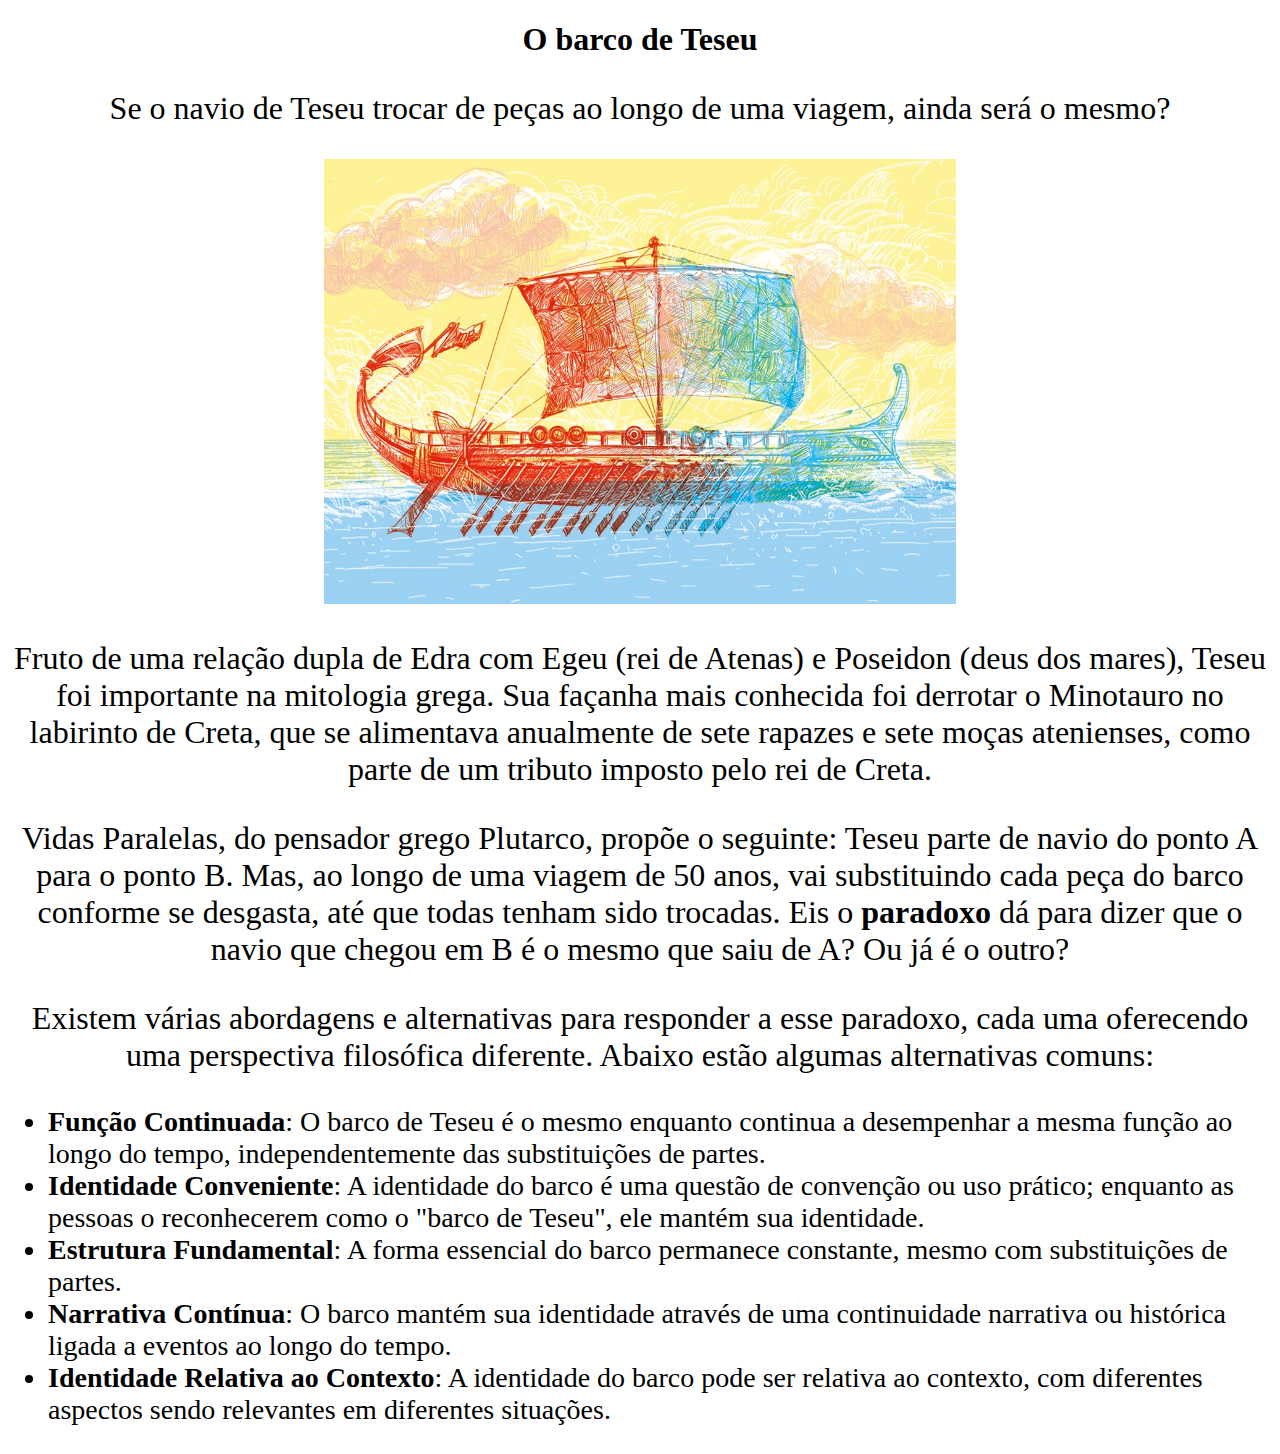
<file: index.html>
<!DOCTYPE html>
<html lang="en">
<head>
    <meta charset="UTF-8">
    <meta name="viewport" content="width=device-width, initial-scale=1.0">
    <link rel="stylesheet" href="ex1.css">
    <title>Exercicio 1</title>
</head>
<body>
    <div class="teste">
        <h1>O barco de Teseu</h1>
        <p>Se o navio de Teseu trocar de peças ao longo de uma viagem, ainda será o mesmo?
        </p>
        <img src="paradoxo-do-navio-de-teseu.webp" alt="desenho de um barco" width="50%">
        <p>Fruto de uma relação dupla de Edra com Egeu (rei de Atenas) e Poseidon (deus dos mares),
            Teseu foi importante na mitologia grega. 
            Sua façanha mais conhecida foi derrotar o Minotauro no labirinto de Creta,
            que se alimentava anualmente de sete rapazes e sete moças atenienses, 
            como parte de um tributo imposto pelo rei de Creta.
        </p>
        <p>
            Vidas Paralelas, do pensador grego Plutarco, propõe o seguinte: 
            Teseu parte de navio do ponto A para o ponto B. 
            Mas, ao longo de uma viagem de 50 anos, 
            vai substituindo cada peça do barco conforme se desgasta, até que todas tenham sido trocadas. 
            Eis o <strong>paradoxo</strong> dá para dizer que o navio que chegou em B é o mesmo que saiu de A?
            Ou já é o outro?
        </p>
        <p> Existem várias abordagens e alternativas para responder a esse paradoxo, 
            cada uma oferecendo uma perspectiva filosófica diferente. 
            Abaixo estão algumas alternativas comuns:
        </p>
        <ul>
            <li><strong>Função Continuada</strong>: O barco de Teseu é o mesmo enquanto continua a desempenhar a mesma função ao longo do tempo, independentemente das substituições de partes.</li>
            <li><strong>Identidade Conveniente</strong>: A identidade do barco é uma questão de convenção ou uso prático; enquanto as pessoas o reconhecerem como o "barco de Teseu", ele mantém sua identidade.</li>
            <li><strong>Estrutura Fundamental</strong>: A forma essencial do barco permanece constante, mesmo com substituições de partes.</li>
            <li><strong>Narrativa Contínua</strong>: O barco mantém sua identidade através de uma continuidade narrativa ou histórica ligada a eventos ao longo do tempo.</li>
            <li><strong>Identidade Relativa ao Contexto</strong>: A identidade do barco pode ser relativa ao contexto, com diferentes aspectos sendo relevantes em diferentes situações.</li>
        </ul>    
    </div>
</body>
</html>
</file>
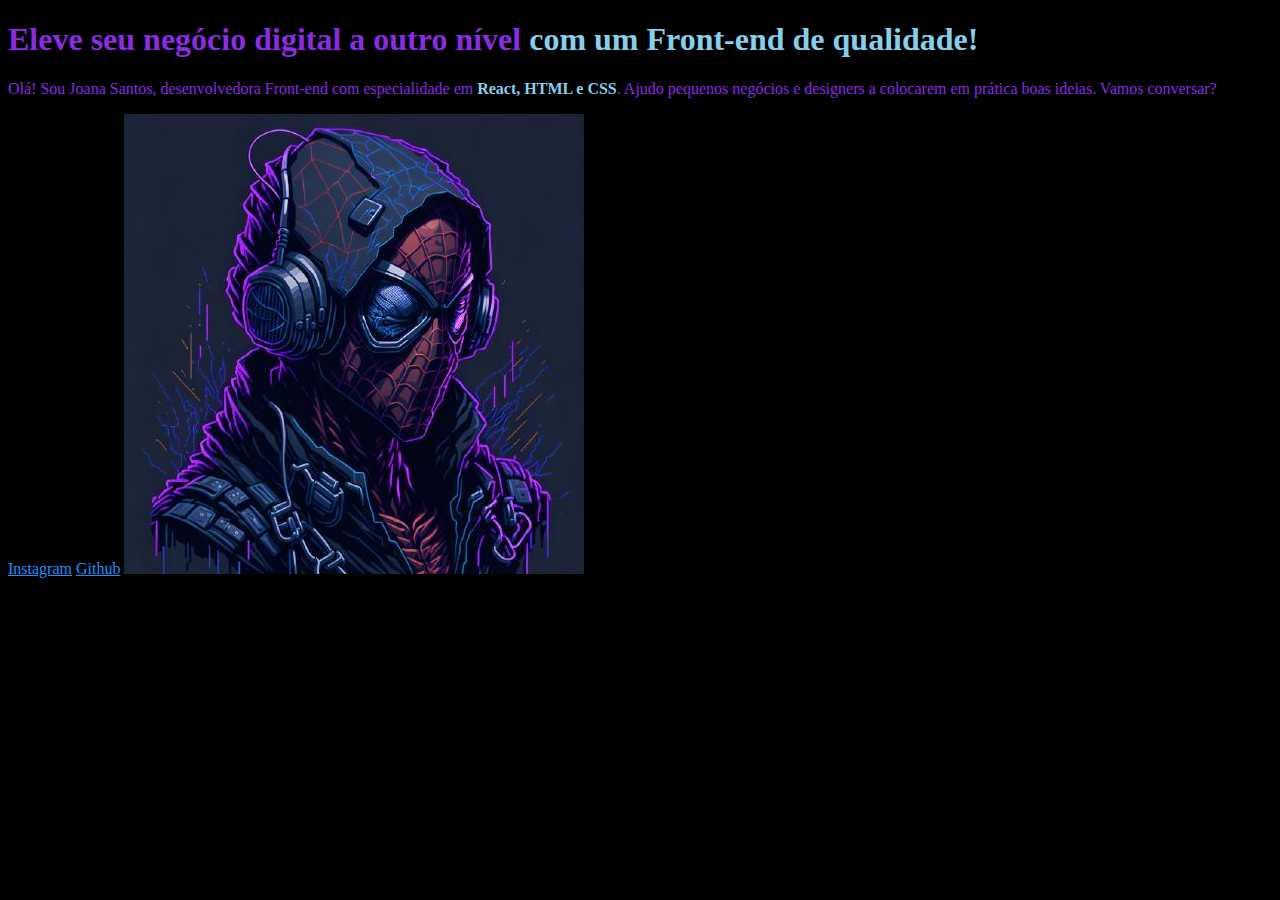
<file: index2.html>
<!DOCTYPE html>
<html lang="pt-br">
<head>
    <meta charset="UTF-8">
    <meta http-equiv="X-UA-Compatible" content="IE=edge">
    <meta name="viewport" content="width=device-width, initial-scale=1.0">
    <link rel="stylesheet" href="style.css">
    <title>Portfolio de Yure</title>
</head>
<body>
    <header></header>
    <main>
        <h1>Eleve seu negócio digital a outro nível <strong>com um Front-end de qualidade!</strong></h1>
        <p>Olá! Sou Joana Santos, desenvolvedora Front-end com especialidade em <strong> React, HTML e CSS</strong>. Ajudo pequenos negócios e designers a colocarem em prática boas ideias. Vamos conversar?</p>
        <a href="https://instagram.com/yureluniere">Instagram</a>
        <a href="https:/github.com/yurecod">Github</a>
        <img src="132589749.jpg" alt="avatar do github">
    </main>
    <footer></footer>
</body>
</html>
</file>
<file: ex1.css>
.teste{
    text-align: center;
}

p{
    font-size: 200%;
}

ul{
    font-size: 175%; text-align: left;
}
</file>
<file: style.css>
body{
    background-color: black;
    color: blueviolet;
}

a{
    color: dodgerblue;
}

strong{
    color: #87CEEB;
}
</file>
